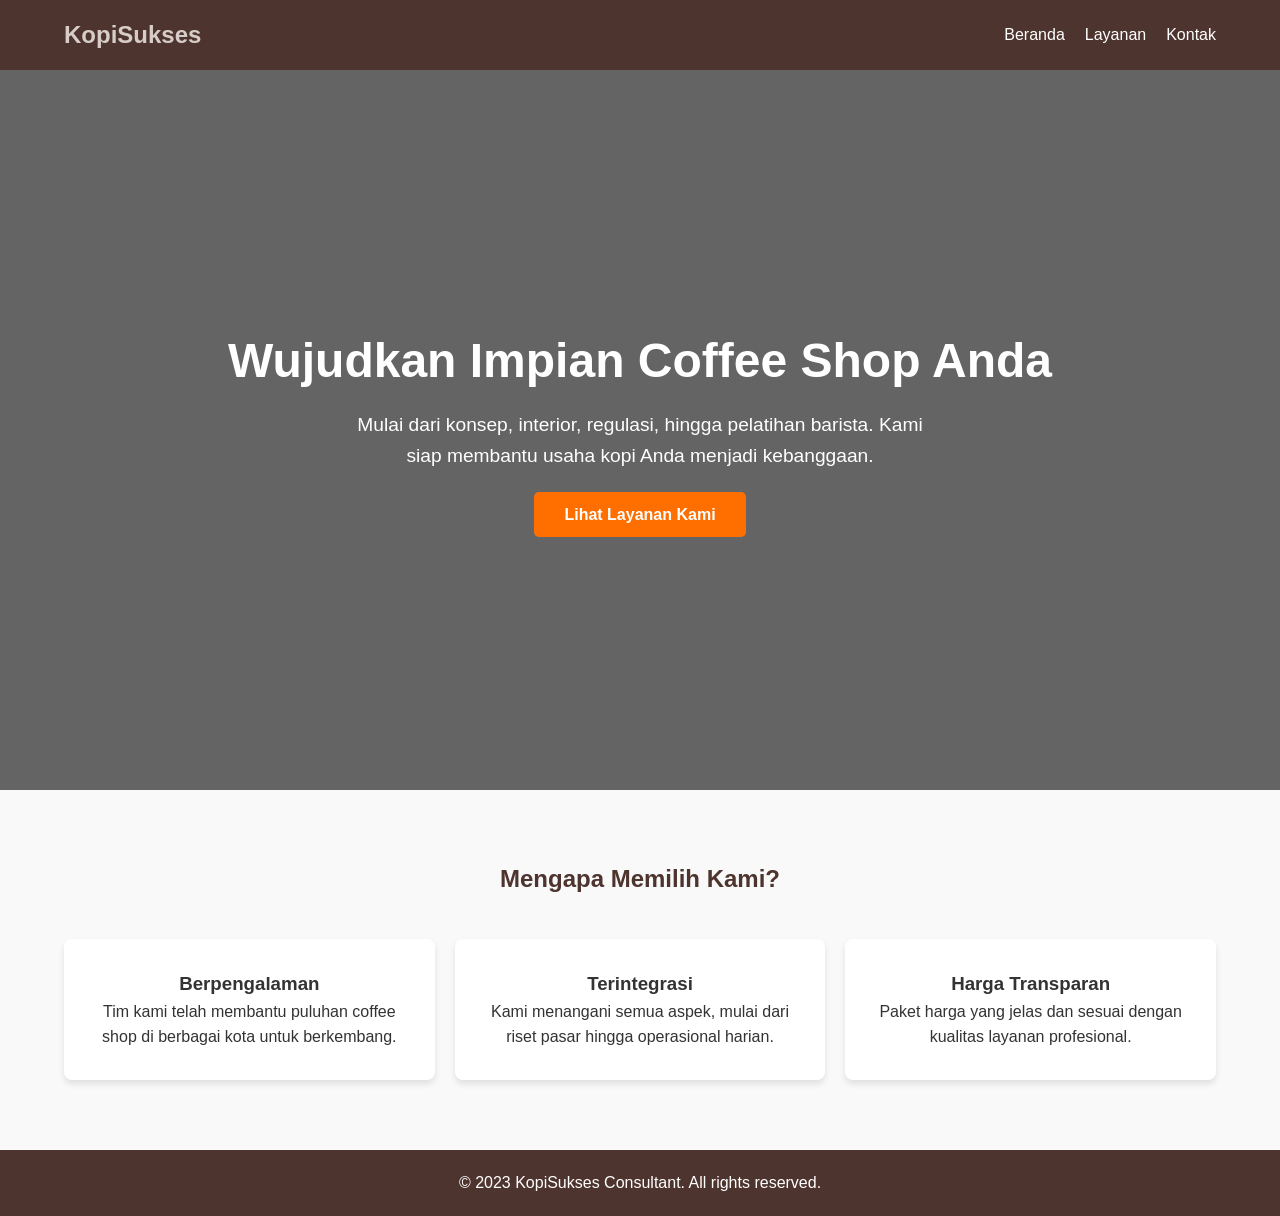
<file: index.html>
<!DOCTYPE html>
<html lang="id">
<head>
    <meta charset="UTF-8">
    <meta name="viewport" content="width=device-width, initial-scale=1.0">
    <title>KopiSukses | Konsultan Usaha Kopi</title>
    <link rel="stylesheet" href="style.css">
</head>
<body>

    <!-- Navigasi -->
    <header>
        <nav>
            <div class="logo">KopiSukses</div>
            <ul class="nav-links">
                <li><a href="index.html">Beranda</a></li>
                <li><a href="layanan.html">Layanan</a></li>
                <li><a href="kontak.html">Kontak</a></li>
            </ul>
        </nav>
    </header>

    <!-- Hero Section -->
    <section class="hero">
        <h1>Wujudkan Impian Coffee Shop Anda</h1>
        <p>Mulai dari konsep, interior, regulasi, hingga pelatihan barista. Kami siap membantu usaha kopi Anda menjadi kebanggaan.</p>
        <a href="layanan.html" class="btn">Lihat Layanan Kami</a>
    </section>

    <!-- Tentang Singkat -->
    <section class="container">
        <h2 class="section-title">Mengapa Memilih Kami?</h2>
        <div class="services-grid">
            <div class="service-card">
                <h3>Berpengalaman</h3>
                <p>Tim kami telah membantu puluhan coffee shop di berbagai kota untuk berkembang.</p>
            </div>
            <div class="service-card">
                <h3>Terintegrasi</h3>
                <p>Kami menangani semua aspek, mulai dari riset pasar hingga operasional harian.</p>
            </div>
            <div class="service-card">
                <h3>Harga Transparan</h3>
                <p>Paket harga yang jelas dan sesuai dengan kualitas layanan profesional.</p>
            </div>
        </div>
    </section>

    <footer>
        <p>&copy; 2023 KopiSukses Consultant. All rights reserved.</p>
    </footer>

</body>
</html>
</file>
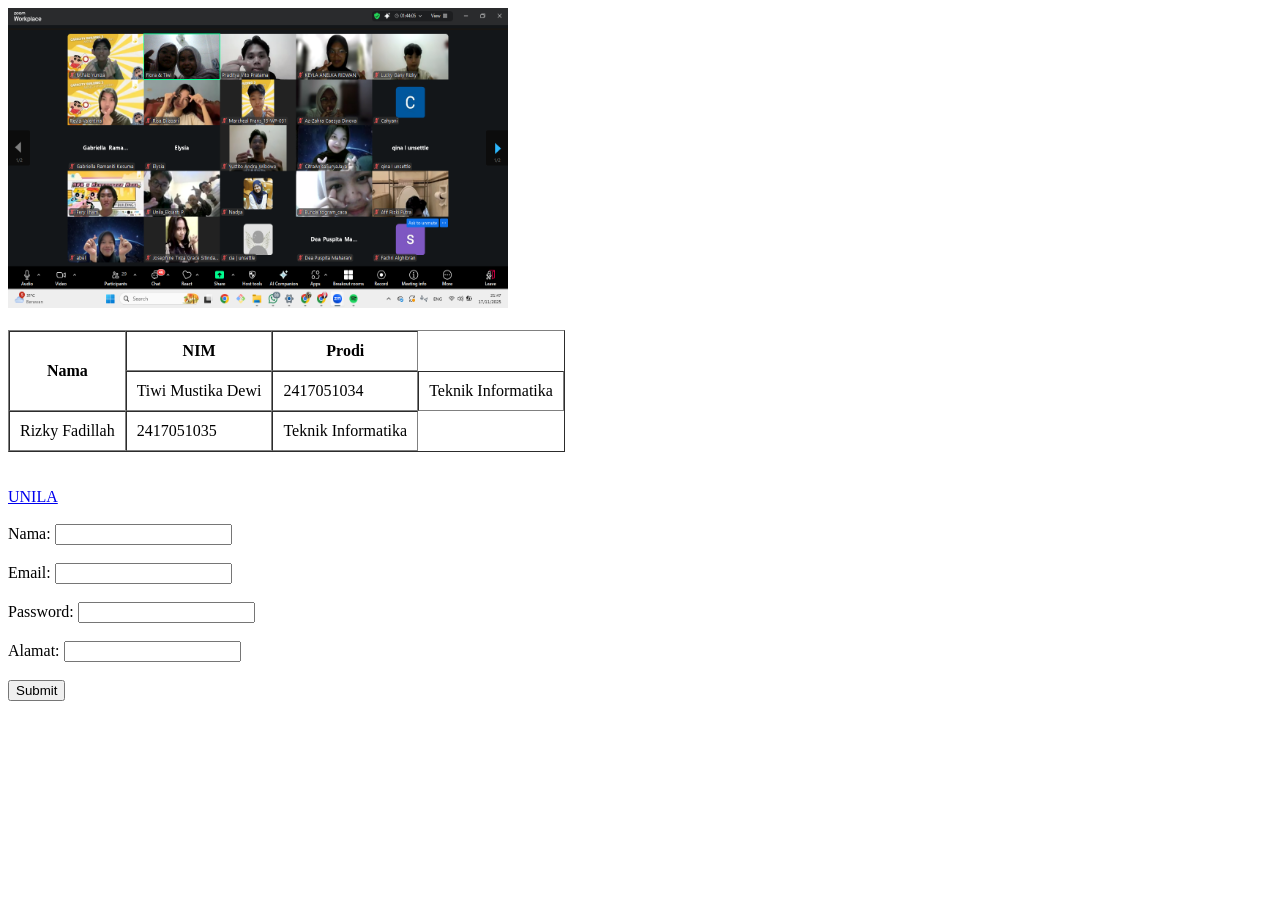
<file: Pertemuan 2/index.html>
<!DOCTYPE html>
<html lang="en">
<head>
    <meta charset="UTF-8">
    <meta name="viewport" content="width=device-width, initial-scale=1.0">
    <title>Pertemuan 2</title>
</head>
<body>
    <img src="ssan19.png" width="500" height="300" alt="Gambar">
    <br><br>

    <table border="1" cellpadding="10" cellspacing="0">

        <tr>
            <th rowspan="2">Nama</th>
            <th>NIM</th>
            <th>Prodi</th>
        </tr>
        <tr>
            <td>Tiwi Mustika Dewi</td>
            <td>2417051034</td>
            <td>Teknik Informatika</td>
        </tr>

        <tr>
            <td>Rizky Fadillah</td>
            <td>2417051035</td>
            <td>Teknik Informatika</td>
        </tr>
    </table>
    <br><br>
    
    <a href="https://unila.ac.id" target="_blank">UNILA</a>
    <br><br>

    <form action = "proses.php" method = "post">
    <label for="nama">Nama:</label>
    <input type="text" id="nama" name="nama"><br><br>


    <label for="email">Email:</label>
    <input type="email" id="email" name="email"><br><br>


    <label for ="password">Password:</label>
    <input type="password" id="password" name="password"><br><br>


    <label for ="alamat">Alamat:</label>
    <input type="text" id="alamat" name="alamat"><br><br>


    <input type="submit" value="Submit">
</form>
</body>
</html>
</file>
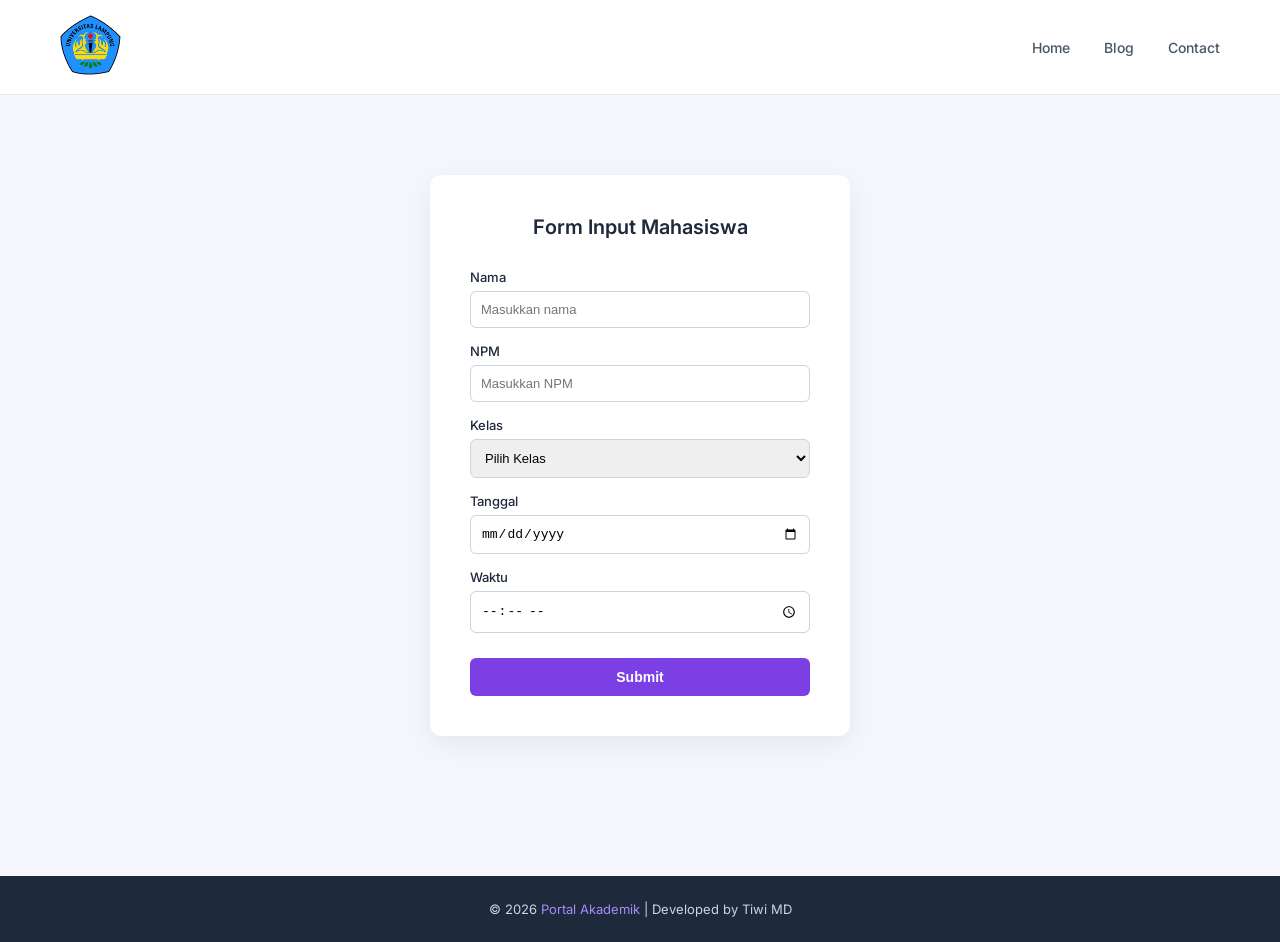
<file: Pertemuan 3/index.html>
<!DOCTYPE html>
<html lang="en">
<head>
    <meta charset="UTF-8">
    <title>Form Mahasiswa</title>
    <meta name="viewport" content="width=device-width, initial-scale=1.0">

    <link href="https://fonts.googleapis.com/css2?family=Inter:wght@300;400;500;600&display=swap" rel="stylesheet">

    <style>
        * {
            margin: 0;
            padding: 0;
            box-sizing: border-box;
        }

        body {
            font-family: 'Inter', sans-serif;
            background: #f4f6fb;
            color: #1e293b;
        }

        header {
            display: flex;
            justify-content: space-between;
            align-items: center;
            padding: 15px 60px;
            background: white;
            border-bottom: 1px solid #e2e8f0;
        }

        .logo img {
            height: 60px;
            width: auto;
        }

        nav a {
            text-decoration: none;
            margin-left: 30px;
            font-size: 14px;
            color: #475569;
            font-weight: 500;
            transition: 0.3s;
        }

        nav a:hover {
            color: #7b3fe4;
        }

        main {
            display: flex;
            justify-content: center;
            padding: 80px 20px;
        }

        .form-card {
            background: white;
            width: 420px;
            padding: 40px;
            border-radius: 12px;
            box-shadow: 0 8px 25px rgba(0,0,0,0.06);
        }

        .form-card h2 {
            margin-bottom: 30px;
            font-size: 20px;
            font-weight: 600;
            text-align: center;
        }

        label {
            display: block;
            margin-top: 15px;
            font-size: 13px;
            font-weight: 500;
        }

        input, select {
            width: 100%;
            padding: 10px;
            margin-top: 6px;
            border-radius: 6px;
            border: 1px solid #cbd5e1;
            font-size: 13px;
            transition: 0.2s;
        }

        input:focus, select:focus {
            outline: none;
            border-color: #7b3fe4;
            box-shadow: 0 0 0 2px rgba(123,63,228,0.15);
        }

        button {
            margin-top: 25px;
            width: 100%;
            padding: 11px;
            border: none;
            border-radius: 6px;
            background: #7b3fe4;
            color: white;
            font-size: 14px;
            font-weight: 600;
            cursor: pointer;
            transition: 0.3s;
        }

        button:hover {
            background: #4b0082;
        }

        footer {
            margin-top: 60px;
            padding: 25px;
            text-align: center;
            background: #1e293b;
            color: #cbd5e1;
            font-size: 13px;
        }

        footer span {
            color: #a78bfa;
        }
    </style>
</head>
<body>

<header>
    <div class="logo">
        <img src="img.png" alt="Universitas Lampung">
    </div>
    <nav>
        <a href="index.html">Home</a>
        <a href="blog.html">Blog</a>
        <a href="contact.html">Contact</a>
    </nav>
</header>

<main>
    <div class="form-card">
        <h2>Form Input Mahasiswa</h2>
        <form action="submit.php" method="post" target="_blank">

            <label for="nama">Nama</label>
            <input type="text" id="nama" name="nama" placeholder="Masukkan nama">

            <label for="npm">NPM</label>
            <input type="text" id="npm" name="npm" placeholder="Masukkan NPM">

            <label for="kelas">Kelas</label>
            <select id="kelas" name="kelas">
                <option>Pilih Kelas</option>
                <option>A</option>
                <option>B</option>
            </select>

            <label for="tanggal">Tanggal</label>
            <input type="date" id="tanggal" name="tanggal">

            <label for="waktu">Waktu</label>
            <input type="time" id="waktu" name="waktu">

            <button type="submit">Submit</button>

        </form>
    </div>
</main>

<footer>
    © 2026 <span>Portal Akademik</span> | Developed by Tiwi MD
</footer>

</body>
</html>
</file>
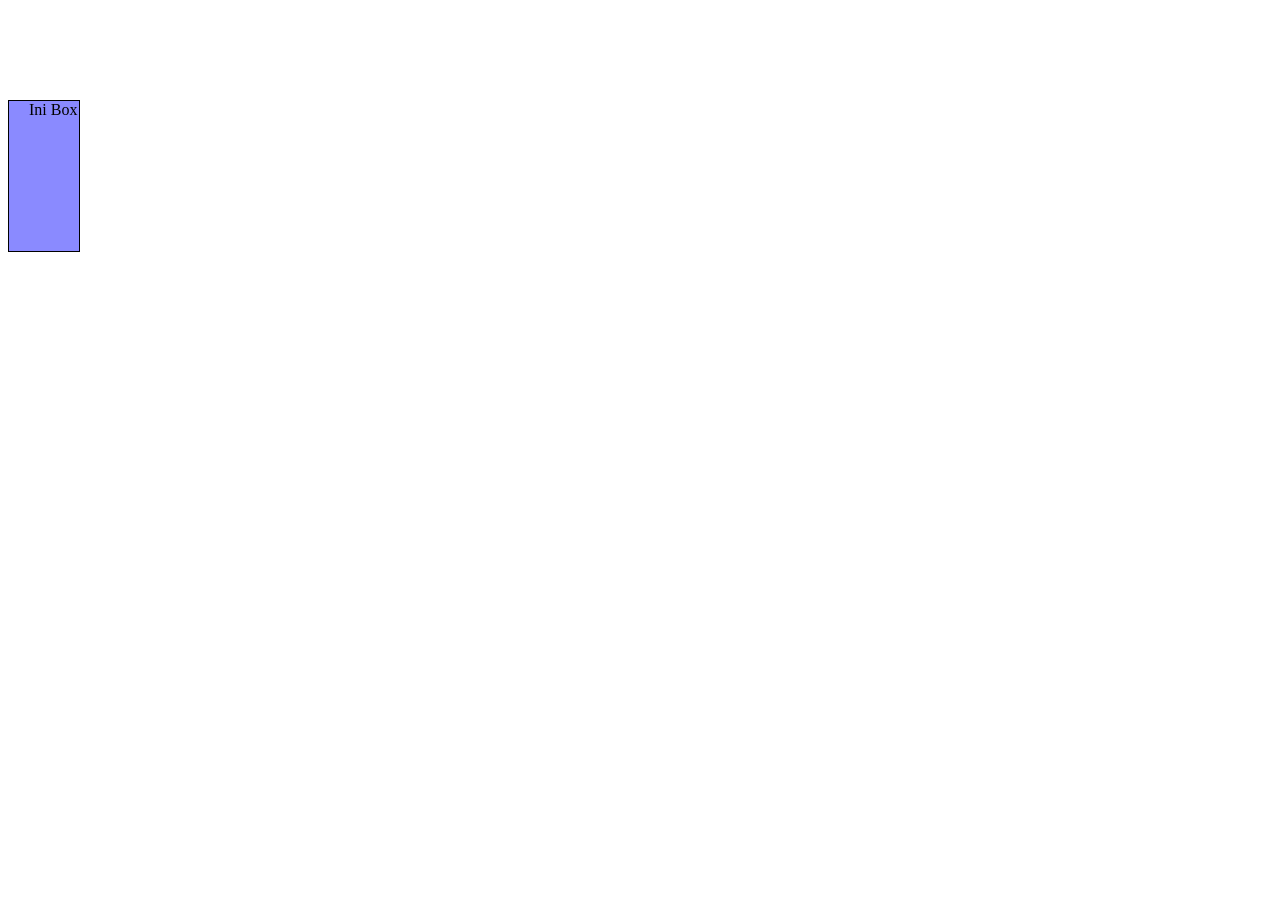
<file: Pertemuan 4/index.html>
<!DOCTYPE html>
<html lang="en">
<head>
    <meta charset="UTF-8">
    <meta name="viewport" content="width=device-width, initial-scale=1.0">
    <title>Document</title>

    <!-- <style>
        p {color:red;
        font-size: 30px;}

    </style> -->

    <link rel="stylesheet" href="style.css">
</head>
<body>
    <!-- <p style="color: blue; font-size: 10 px">hello world</p> -->

<!-- <p>Hello world</p> -->

<div class="box"> Ini Box</div>

</body>
</html>
</file>
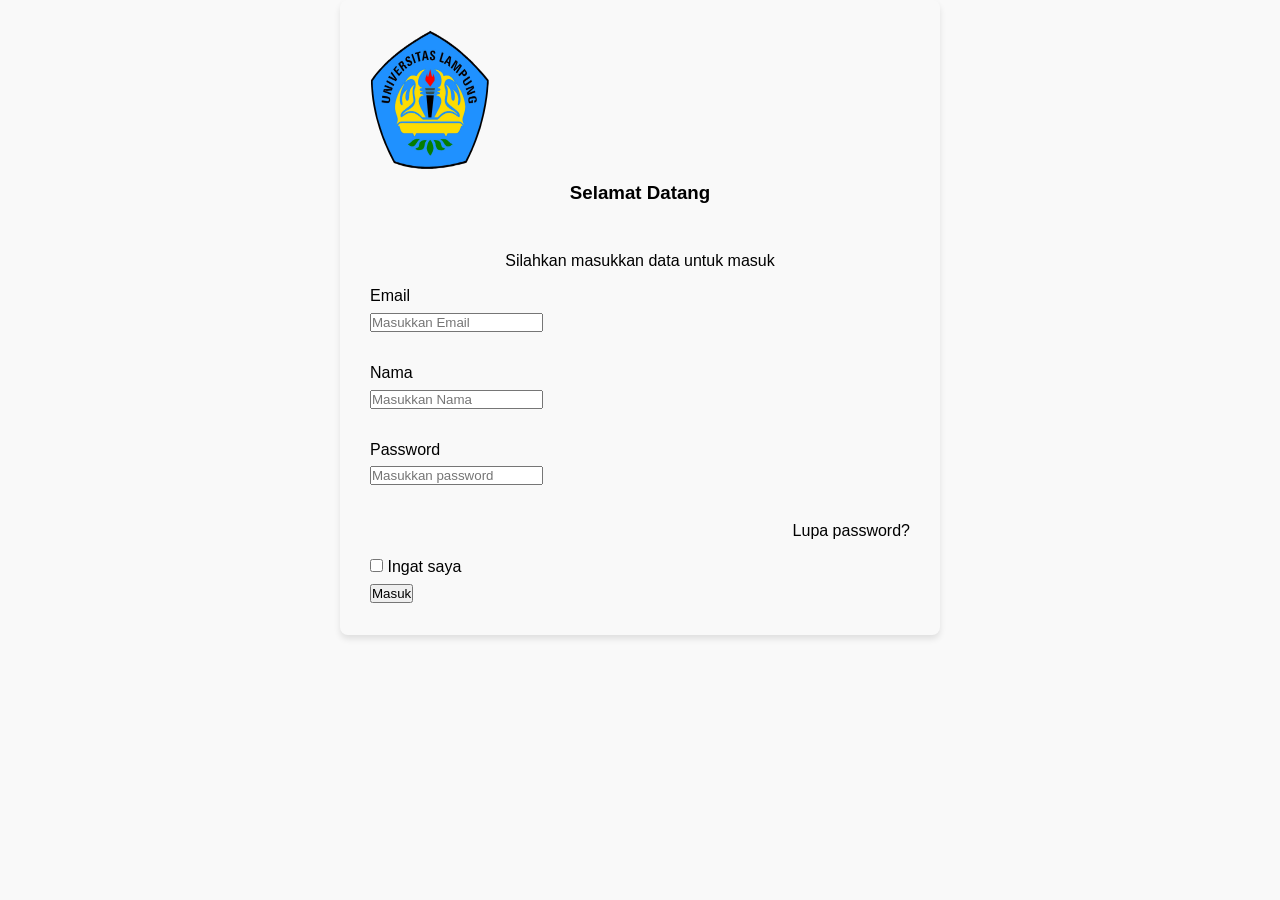
<file: Quiz/index.html>
<!DOCTYPE html>
<html lang="en">
<head>
    <meta charset="UTF-8">
    <meta name="viewport" content="width=device-width, initial-scale=1.0">
    <title>Form Registrasi</title>
    <link rel="stylesheet" href="style.css">
</head>
<body>

    <header>
        <nav>

            </ul>
        </nav>
    </header>

    <section class="container">
        <div class="contact-form">
            <div class= "gambar">
                <img src = "quiz.png" width="120" height="140" margin: "auto"> 
            </div>
           
            <h3 class = "section-title">Selamat Datang</h3>
            <p style = "text-align: center; margin-top:5px; margin-bottom: 10px;" >Silahkan masukkan data untuk masuk</p>


            <form id="contactForm" onsubmit="kirimPesan(event)">
                <div class="formulir">
                    <label for="email">Email</label>
                    <br>
                    <input type="email" id="email" placeholder="Masukkan Email">
                </div>
                <br>
                
                <div class="Nama">
                    <label for = "nama"> Nama </label>
                    <br>
                    <input type="text" id="nama" placeholder="Masukkan Nama">
                </div>
                <br>

                <div class = "Password">
                    <label for = "password"> Password </label>
                    <br>
                    <input type="password" id = "password" placeholder = "Masukkan password">
                </div>
                <br>

                <p style = "text-align: right; margin-top:5px; margin-bottom: 10px;" > Lupa password? </p>
<tr>
    <td>
        <input type = "checkbox"> Ingat saya
    </td>
</tr>
                <div class= "button">
                <button type="submit" >  Masuk </button>
                </div>
                

            </form>
</file>
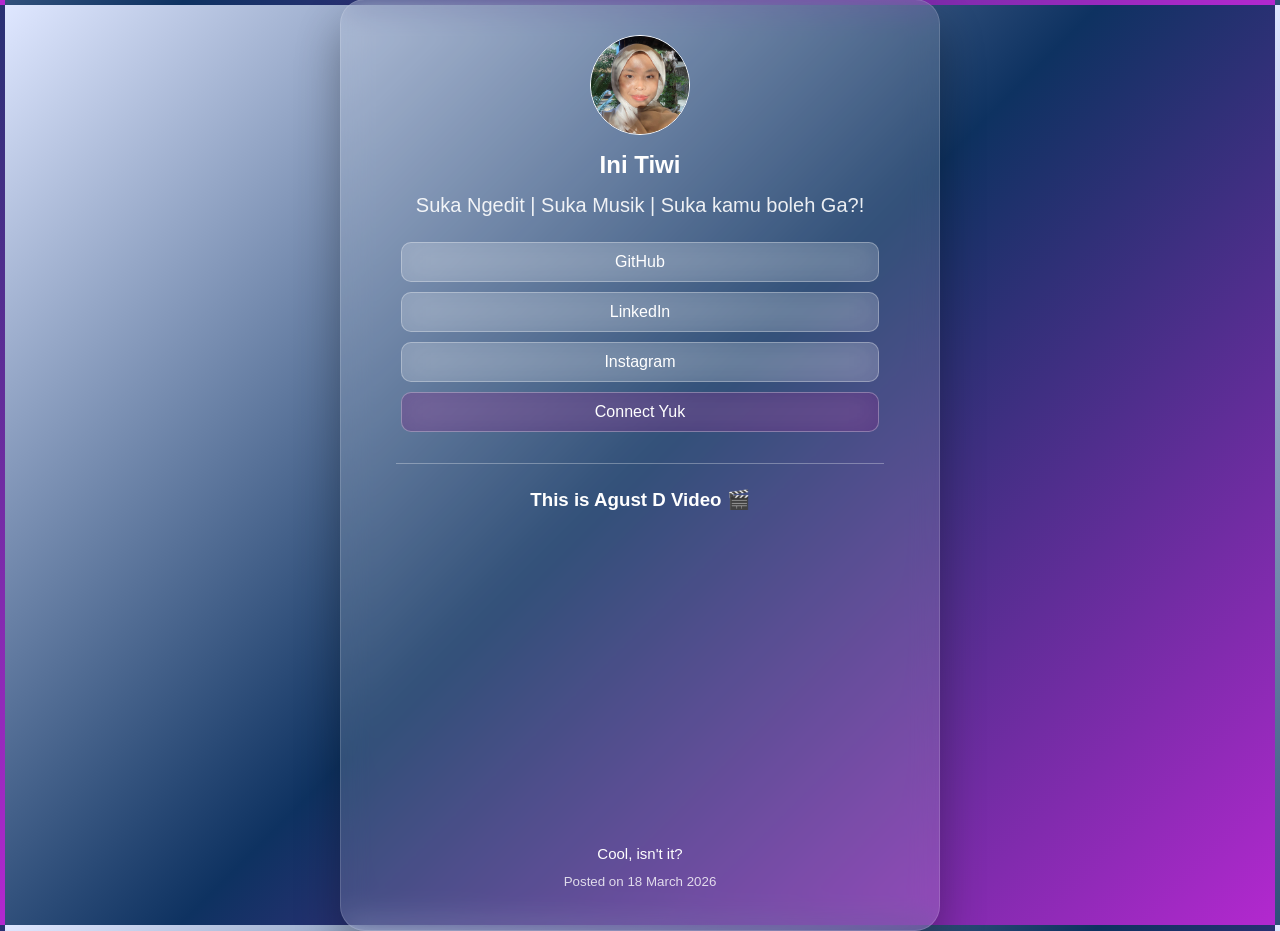
<file: Tugas 1/index.html>
<!DOCTYPE html>
<html lang="en">
<head>
    <meta charset="UTF-8">
    <meta name="viewport" content="width=device-width, initial-scale=1.0">
    <title>Tugas 1</title>
    <link rel="stylesheet" href="styles.css">
</head>

<body>
    <div class= "card">
        <img src="assets/profil.jpg" alt="foto profil" class="profil">
        <h2> Ini Tiwi </h2>
        <p class ="desc"> Suka Ngedit  | Suka Musik | Suka kamu boleh Ga?!</p>
    

    <div class="link">
        <a href = "https://github.com/TiwiMustikaDewi" target="_blank" >GitHub</a>
        <a href = "https://www.linkedin.com/in/tiwimustikadewi/" target="_blank" >LinkedIn</a>
        <a href = "https://www.instagram.com/tiwimd/" target="_blank" >Instagram</a>
        <a href ="http://youtube.com/@tiwimd" class ="connect" target="_blank" >Connect Yuk</a>
    </div>


    <div class ="post">
        <h3>This is Agust D Video 🎬</h3>
    <iframe 
        src="https://youtube.com/embed/qGjAWJ2zWWI?si=Eguf7adrAbYprxhJ"
        title="YouTube video"
        frameborder="0"
        allowfullscreen>
    </iframe>
        <p> Cool, isn't it? </p>
        <small> Posted on 18 March 2026 </small>
    </div>
    </div>

</body>
</html>
</file>
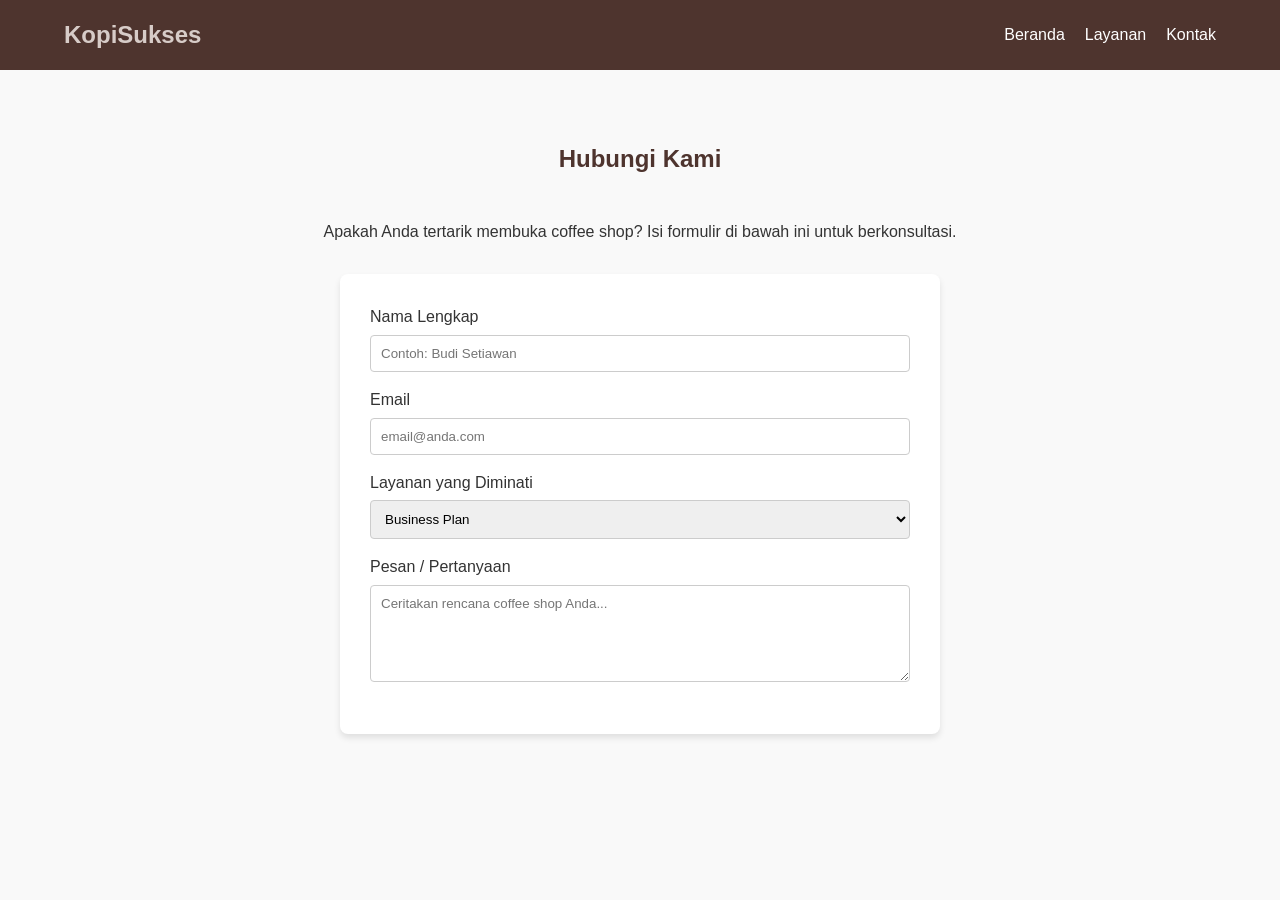
<file: kontak.html>
<!DOCTYPE html>
<html lang="id">
<head>
    <meta charset="UTF-8">
    <meta name="viewport" content="width=device-width, initial-scale=1.0">
    <title>Kontak - KopiSukses</title>
    <link rel="stylesheet" href="style.css">
</head>
<body>

    <header>
        <nav>
            <div class="logo">KopiSukses</div>
            <ul class="nav-links">
                <li><a href="index.html">Beranda</a></li>
                <li><a href="layanan.html">Layanan</a></li>
                <li><a href="kontak.html">Kontak</a></li>
            </ul>
        </nav>
    </header>

    <section class="container">
        <h2 class="section-title">Hubungi Kami</h2>
        <p style="text-align: center; margin-bottom: 30px;">Apakah Anda tertarik membuka coffee shop? Isi formulir di bawah ini untuk berkonsultasi.</p>
        
        <div class="contact-form">
            <form id="contactForm" onsubmit="kirimPesan(event)">
                <div class="form-group">
                    <label for="nama">Nama Lengkap</label>
                    <input type="text" id="nama" required placeholder="Contoh: Budi Setiawan">
                </div>
                
                <div class="form-group">
                    <label for="email">Email</label>
                    <input type="email" id="email" required placeholder="email@anda.com">
                </div>

                <div class="form-group">
                    <label for="jenis-layanan">Layanan yang Diminati</label>
                    <select id="jenis-layanan" style="width: 100%; padding: 10px; border: 1px solid #ccc; border-radius: 4px;">
                        <option>Business Plan</option>
                        <option>Pelatihan Barista</option>
                        <option>Desain Interior</option>
                        <option>Lainnya</option>
                    </select>
                </div>

                <div class="form-group">
                    <label for="pesanan">Pesan / Pertanyaan</label>
                    <textarea id="pesanan" rows="5" required placeholder="Ceritakan rencana coffee shop Anda..."></textarea>
                </div>

                <button type="submit" class="btn
</file>
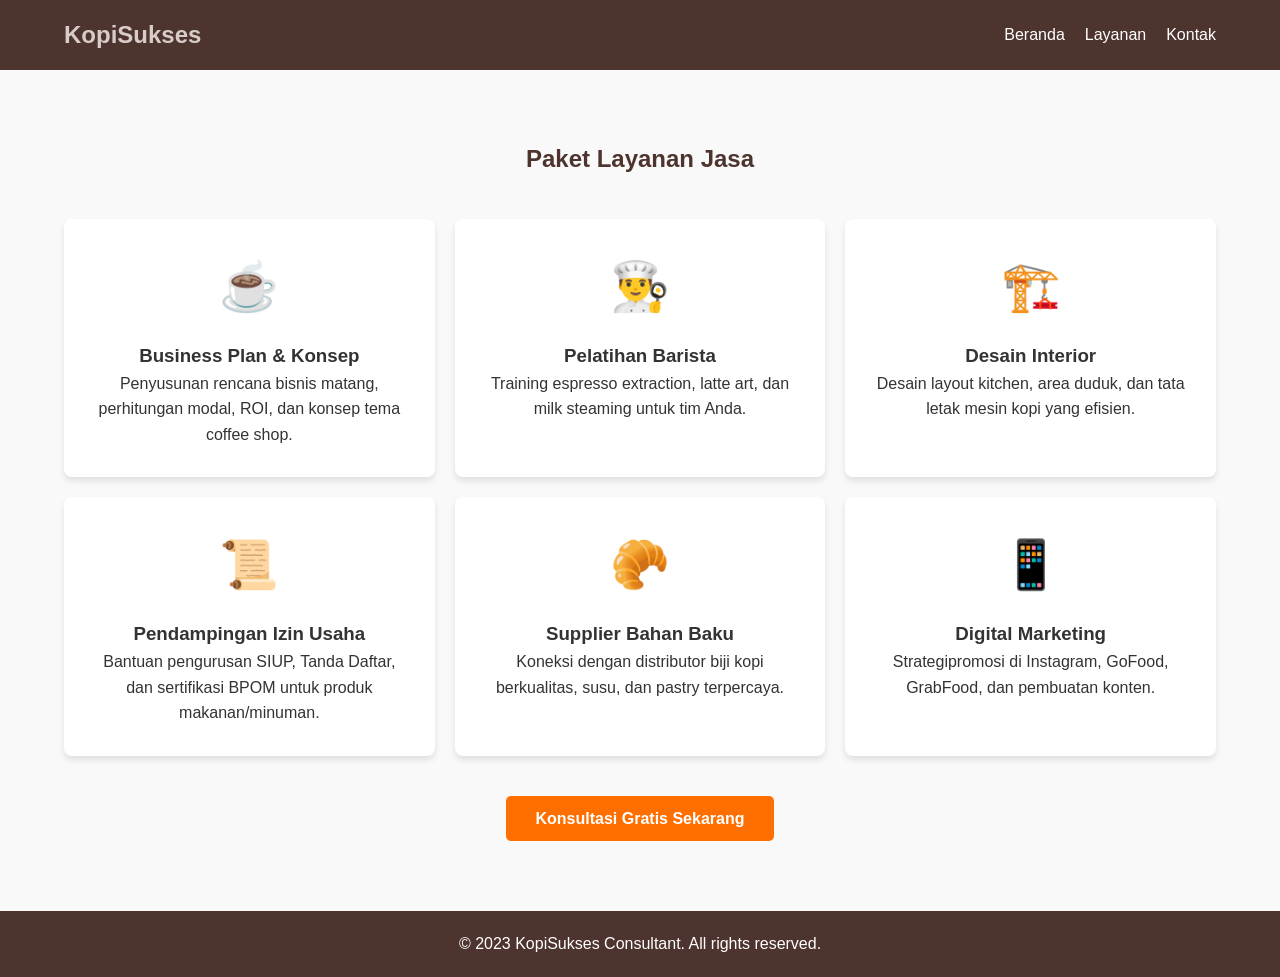
<file: layanan.html>
<!DOCTYPE html>
<html lang="id">
<head>
    <meta charset="UTF-8">
    <meta name="viewport" content="width=device-width, initial-scale=1.0">
    <title>Layanan - KopiSukses</title>
    <link rel="stylesheet" href="style.css">
</head>
<body>

    <header>
        <nav>
            <div class="logo">KopiSukses</div>
            <ul class="nav-links">
                <li><a href="index.html">Beranda</a></li>
                <li><a href="layanan.html">Layanan</a></li>
                <li><a href="kontak.html">Kontak</a></li>
            </ul>
        </nav>
    </header>

    <section class="container">
        <h2 class="section-title">Paket Layanan Jasa</h2>
        <div class="services-grid">
            
            <!-- Layanan 1 -->
            <div class="service-card">
                <div class="service-icon">☕</div>
                <h3>Business Plan & Konsep</h3>
                <p> Penyusunan rencana bisnis matang, perhitungan modal, ROI, dan konsep tema coffee shop.</p>
            </div>

            <!-- Layanan 2 -->
            <div class="service-card">
                <div class="service-icon">👨‍🍳</div>
                <h3>Pelatihan Barista</h3>
                <p>Training espresso extraction, latte art, dan milk steaming untuk tim Anda.</p>
            </div>

            <!-- Layanan 3 -->
            <div class="service-card">
                <div class="service-icon">🏗️</div>
                <h3>Desain Interior</h3>
                <p>Desain layout kitchen, area duduk, dan tata letak mesin kopi yang efisien.</p>
            </div>

            <!-- Layanan 4 -->
            <div class="service-card">
                <div class="service-icon">📜</div>
                <h3>Pendampingan Izin Usaha</h3>
                <p>Bantuan pengurusan SIUP, Tanda Daftar, dan sertifikasi BPOM untuk produk makanan/minuman.</p>
            </div>

            <!-- Layanan 5 -->
            <div class="service-card">
                <div class="service-icon">🥐</div>
                <h3>Supplier Bahan Baku</h3>
                <p>Koneksi dengan distributor biji kopi berkualitas, susu, dan pastry terpercaya.</p>
            </div>

            <!-- Layanan 6 -->
            <div class="service-card">
                <div class="service-icon">📱</div>
                <h3>Digital Marketing</h3>
                <p>Strategipromosi di Instagram, GoFood, GrabFood, dan pembuatan konten.</p>
            </div>

        </div>
        
        <div style="text-align: center; margin-top: 40px;">
            <a href="kontak.html" class="btn">Konsultasi Gratis Sekarang</a>
        </div>
    </section>

    <footer>
        <p>&copy; 2023 KopiSukses Consultant. All rights reserved.</p>
    </footer>

</body>
</html>
</file>
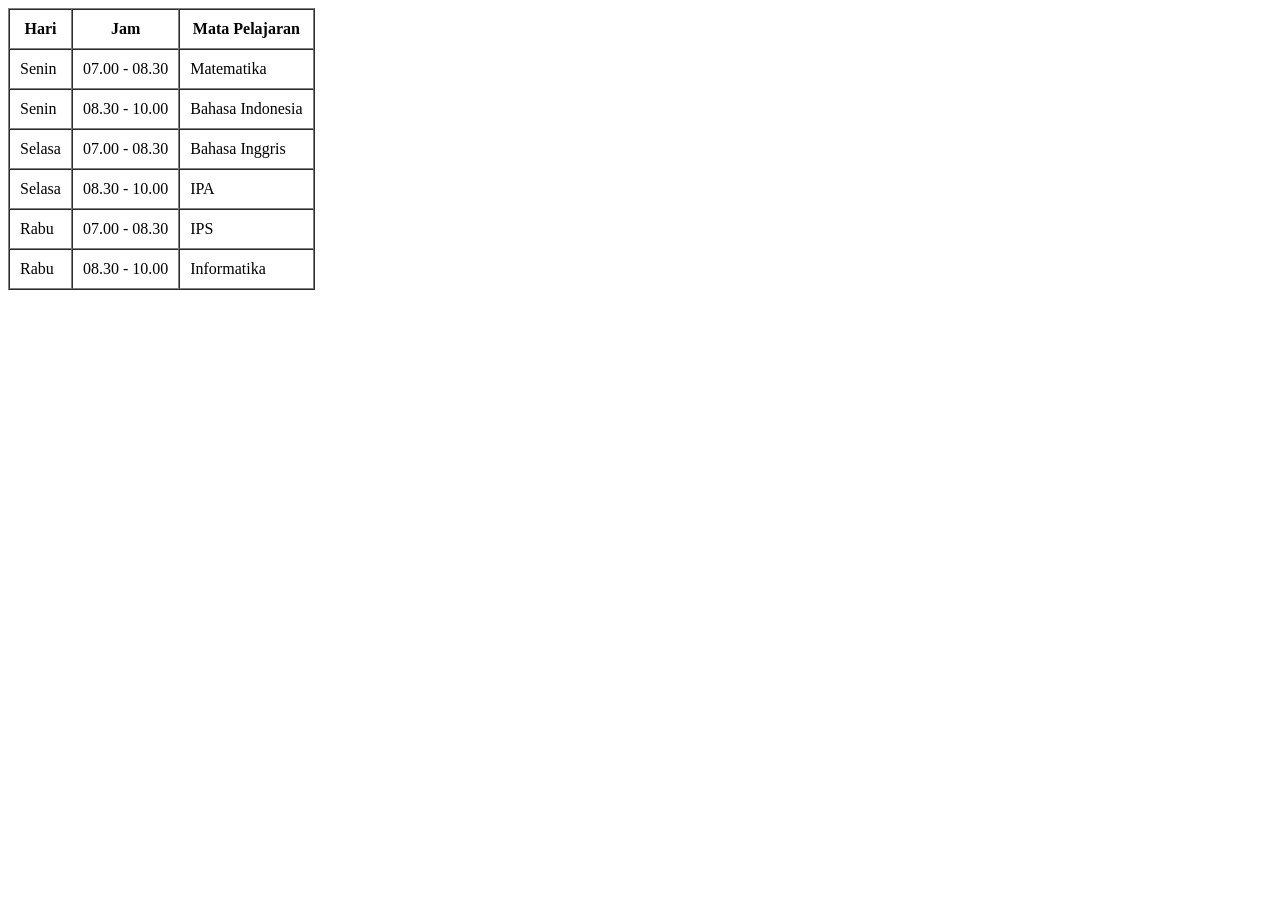
<file: Pertemuan 2/coba.html>
<!DOCTYPE html>
<html lang="id">
<head>
    <meta charset="UTF-8">
    <title>Jadwal Pelajaran</title>
</head>
<body>


<table border="1" cellpadding="10" cellspacing="0"> 
    <tr>
        <th>Hari</th>
        <th>Jam</th>
        <th>Mata Pelajaran</th>
    </tr>
    <tr>
        <td>Senin</td>
        <td>07.00 - 08.30</td>
        <td>Matematika</td>
    </tr>
    <tr>
        <td>Senin</td>
        <td>08.30 - 10.00</td>
        <td>Bahasa Indonesia</td>
    </tr>
    <tr>
        <td>Selasa</td>
        <td>07.00 - 08.30</td>
        <td>Bahasa Inggris</td>
    </tr>
    <tr>
        <td>Selasa</td>
        <td>08.30 - 10.00</td>
        <td>IPA</td>
    </tr>
    <tr>
        <td>Rabu</td>
        <td>07.00 - 08.30</td>
        <td>IPS</td>
    </tr>
    <tr>
        <td>Rabu</td>
        <td>08.30 - 10.00</td>
        <td>Informatika</td>
    </tr>
</table>


</body>
</html>
</file>
<file: style.css>
/* style.css */
:root {
    --primary-color: #4e342e; /* Coklat Gelap */
    --secondary-color: #d7ccc8; /* Krem Muda */
    --accent-color: #ff6f00; /* Orange */
    --text-color: #333;
    --white: #ffffff;
}

* {
    margin: 0;
    padding: 0;
    box-sizing: border-box;
    font-family: 'Segoe UI', Tahoma, Geneva, Verdana, sans-serif;
}

body {
    line-height: 1.6;
    color: var(--text-color);
    background-color: #f9f9f9;
}

/* Navigasi */
header {
    background-color: var(--primary-color);
    color: var(--white);
    padding: 1rem 0;
    position: sticky;
    top: 0;
    z-index: 1000;
}

nav {
    display: flex;
    justify-content: space-between;
    align-items: center;
    width: 90%;
    max-width: 1200px;
    margin: 0 auto;
}

.logo {
    font-size: 1.5rem;
    font-weight: bold;
    color: var(--secondary-color);
}

.nav-links {
    list-style: none;
    display: flex;
}

.nav-links li {
    margin-left: 20px;
}

.nav-links a {
    text-decoration: none;
    color: var(--white);
    font-weight: 500;
    transition: 0.3s;
}

.nav-links a:hover {
    color: var(--accent-color);
}

/* Hero Section */
.hero {
    background: linear-gradient(rgba(0,0,0,0.6), rgba(0,0,0,0.6)), url('https://images.unsplash.com/photo-1495474472287-4d71bcdd2085?ixlib=rb-1.2.1&auto=format&fit=crop&w=1350&q=80');
    background-size: cover;
    background-position: center;
    height: 80vh;
    display: flex;
    flex-direction: column;
    justify-content: center;
    align-items: center;
    text-align: center;
    color: var(--white);
    padding: 0 20px;
}

.hero h1 {
    font-size: 3rem;
    margin-bottom: 10px;
}

.hero p {
    font-size: 1.2rem;
    margin-bottom: 20px;
    max-width: 600px;
}

.btn {
    display: inline-block;
    background: var(--accent-color);
    color: var(--white);
    padding: 10px 30px;
    border-radius: 5px;
    text-decoration: none;
    font-weight: bold;
    transition: 0.3s;
}

.btn:hover {
    background: #e65100;
}

/* Section Umum */
.container {
    width: 90%;
    max-width: 1200px;
    margin: 50px auto;
    padding: 20px 0;
}

.section-title {
    text-align: center;
    margin-bottom: 40px;
    color: var(--primary-color);
}

/* Layanan Grid */
.services-grid {
    display: grid;
    grid-template-columns: repeat(auto-fit, minmax(300px, 1fr));
    gap: 20px;
}

.service-card {
    background: var(--white);
    padding: 30px;
    border-radius: 8px;
    box-shadow: 0 4px 6px rgba(0,0,0,0.1);
    text-align: center;
    transition: transform 0.3s;
}

.service-card:hover {
    transform: translateY(-5px);
}

.service-icon {
    font-size: 3rem;
    margin-bottom: 15px;
}

/* Form Kontak */
.contact-form {
    max-width: 600px;
    margin: 0 auto;
    background: var(--white);
    padding: 30px;
    border-radius: 8px;
    box-shadow: 0 4px 6px rgba(0,0,0,0.1);
}

.form-group {
    margin-bottom: 15px;
}

.form-group label {
    display: block;
    margin-bottom: 5px;
}

.form-group input, .form-group textarea {
    width: 100%;
    padding: 10px;
    border: 1px solid #ccc;
    border-radius: 4px;
}

/* Footer */
footer {
    background: var(--primary-color);
    color: var(--white);
    text-align: center;
    padding: 20px 0;
    margin-top: 50px;
}
</file>
<file: Pertemuan 4/style.css>
p{
    font-family: 'Times New Roman', Times, serif;
    font-size: 30 px;
    font-weight: bold;
    text-align: center;

    color: #4a76d6;
    
}
.box {
    background-color: rgb(138, 138, 255);
    width: 50px;
    height: 150px;
    border: 1px solid black;

    margin-top: 100px;
    padding-left: 20px;
    display: block;
}
</file>
<file: Quiz/style.css>
/* style.css */

* {
    margin: 0;
    padding: 0;
    box-sizing: border-box;
    font-family: 'Segoe UI', Tahoma, Geneva, Verdana, sans-serif;
}

body {
    line-height: 1.6;
    color: var(--text-color);
    background-color: #f9f9f9;
}


nav {
    display: flex;
    justify-content: space-between;
    align-items: center;
    width: 90%;
    max-width: 1200px;
    margin: 0 auto;
}

.nav-links a {
    text-decoration: none;
    color: var(--white);
    font-weight: 500;
    transition: 0.3s;
}

.nav-links a:hover {
    color: var(--accent-color);
}

.hero h1 {
    font-size: 3rem;
    margin-bottom: 10px;
}

.hero p {
    font-size: 1.2rem;
    margin-bottom: 20px;
    max-width: 600px;
}

.botton {
    display: inline-block;
    background: var(--accent-color);
    color: var(--white);
    padding: 10px 30px;
    border-radius: 5px;
    text-decoration: none;
    font-weight: bold;
    transition: 0.3s;
}

.btn:hover {
    background: #e65100;
}
.section-title {
    text-align: center;
    margin-bottom: 40px;
    color: var(--primary-color);
}

.contact-form {
    max-width: 600px;
    margin: 0 auto;
    background: var(--white);
    padding: 30px;
    border-radius: 8px;
    box-shadow: 0 4px 6px rgba(0,0,0,0.1);
}

.form-group {
    margin-bottom: 15px;
}

.form-group label {
    display: block;
    margin-bottom: 5px;
}

.form-group input, .form-group textarea {
    width: 100%;
    padding: 10px;
    border: 1px solid #ccc;
    border-radius: 4px;
}
</file>
<file: Tugas 1/styles.css>
*{
    margin: 5px;
    padding: 5px;
    box-sizing: border-box;
}

body{
    font-family: "Poppins", sans-serif;
    height: 100vh;
    display: flex;
    justify-content: center;
    align-items: center;

    background: linear-gradient(
        135deg, #dfe7ff, #0e3261, #b328cf
    );
}

.card{
    width: 600px;
    border-radius: 25px;
    padding: 30px 50px;

    background: #ffffff26;
    backdrop-filter: blur(15px);
    -webkit-backdrop-filter: blur(15px);
    border: 1px solid #ffffff26;
    box-shadow: 0 25px 45px #0000004d;
    text-align: center;
    color: white;
    transition: 0.35;
}


.card:hover{
    transform: translateY(-8px);
}

.profil{
    width: 100px;
    height: 100px;
    border-radius: 100%;
    object-fit: cover;
    border: 1px solid white;
    margin-bottom: 2px;
    padding: 0px;
}

.desc{
    font-size: 20px;
    font-weight: 500;
    opacity: 0.9;
    margin-bottom: 0%;
    margin-bottom: 5px;
}

.link a{
    display: block;
    margin: 10px 0;
    padding: 10px;
    border-radius: 10px;
    text-decoration: none;
    color: white;
    background: #ffffff26;
    border: 1px solid #ffffff4d;
    backdrop-filter: blur(15px);
    transition: 0.35s;
}

.link a:not(.connect):hover{
    background: #eb9fe4;
    transform: scale(1.05);
}

.link a.connect{
    background: #6e10774d;
}

.link a.connect:hover{
    background: #17044b;
    color: #fff;
    transform: scale(1.05);
    box-shadow: 0 0 5px #ffbebe;
}


.post{
    margin-top: 16px;
    padding-top:15px;
    border-top: 1px solid #ffffff4d;
}

.post iframe{
    width: 100%;
    height: 290px;
    margin: 10px 0;
}

.post p{
    font-size : 15px
}

.post small{
    opacity: 0.8;
}
</file>
